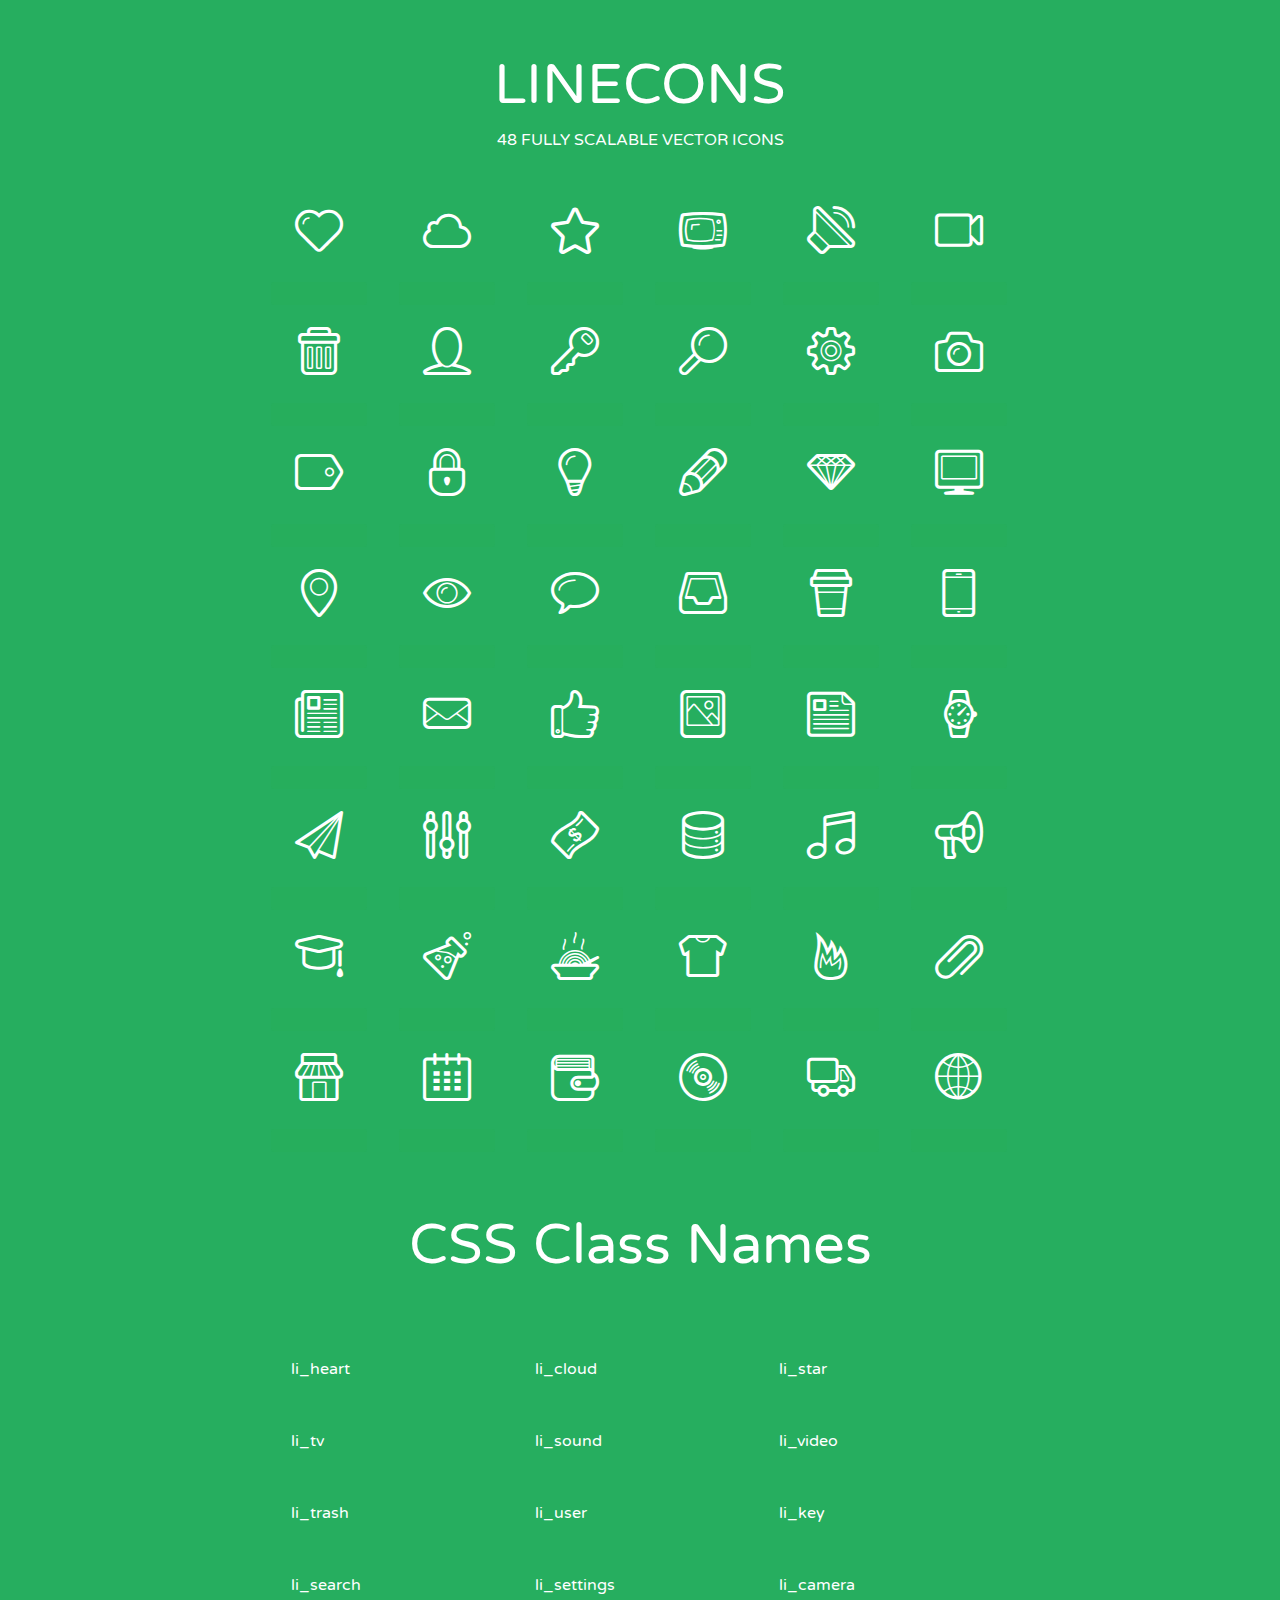
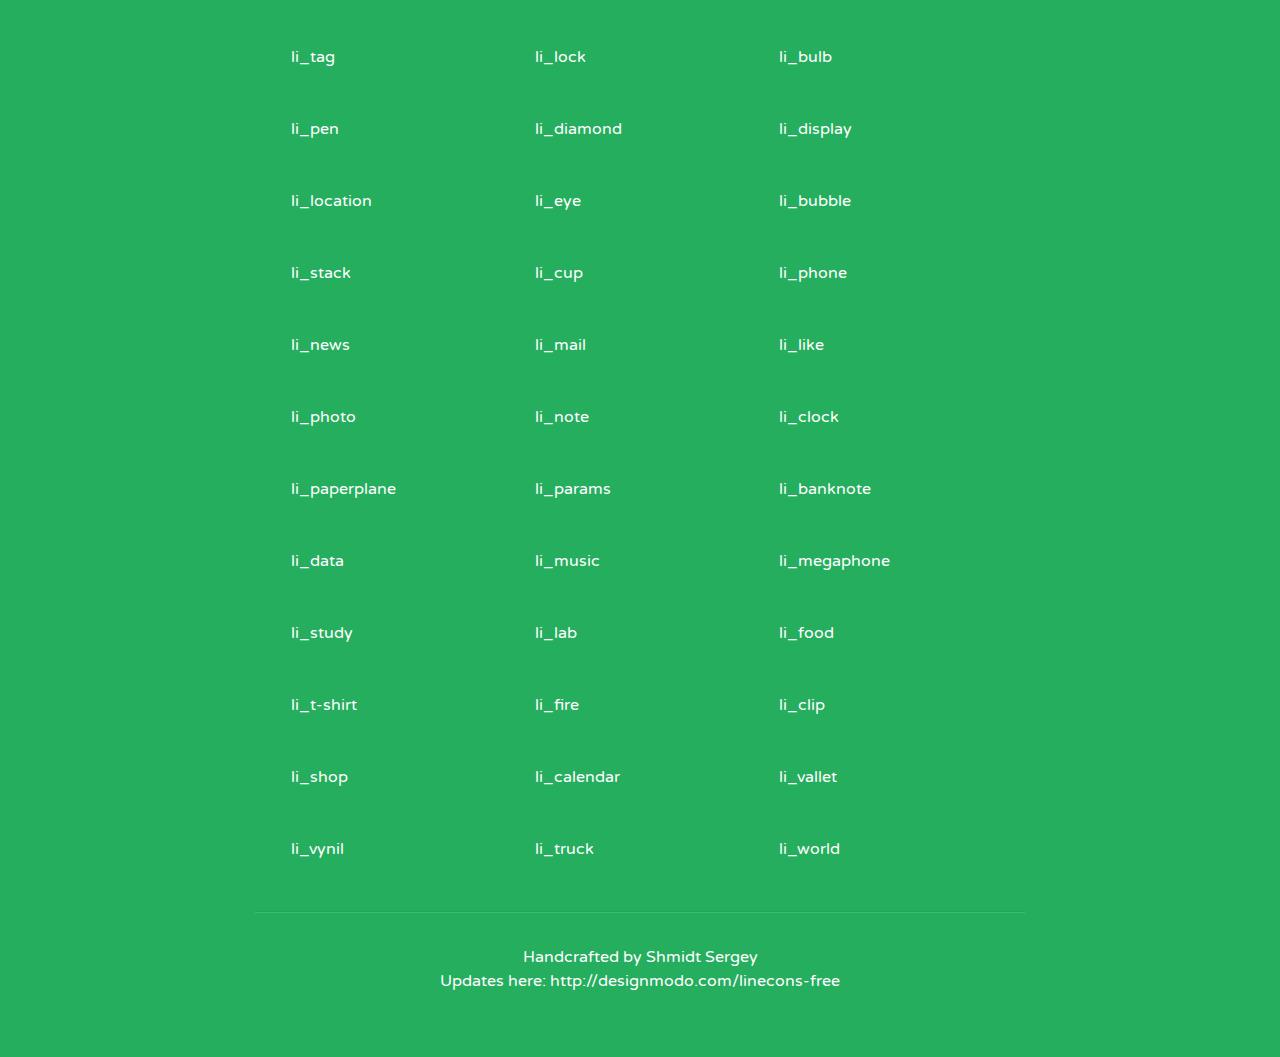
<file: css/fonts/linecons/index.html>
<!doctype html>
<html>
<head>
<title>LINECONS - 48 Fully Scalable Vector Icons</title>
<link rel="stylesheet" href="style.css" />
<link href='http://fonts.googleapis.com/css?family=Varela+Round' rel='stylesheet' type='text/css'>
<!--[if lte IE 7]><script src="lte-ie7.js"></script><![endif]-->

<!-- 

Thanks http://icomoon.io/app/ for amazing service!

-->


<style>
	section, header, footer {display: block;}
	body {
		font-family: 'Varela Round', sans-serif;
		color: #333333;
		line-height: 1.5;
		font-size: 16px;
		background:#26ae5f;
		color:white;
		-moz-text-shadow: 0 1px 1px rgba(0, 0, 0, 0.21);
		-webkit-text-shadow: 0 1px 1px rgba(0, 0, 0, 0.21);
	}
	* {
		-moz-box-sizing: border-box;
		-webkit-box-sizing: border-box;
		box-sizing: border-box;
		margin: 0;
		padding: 0;
	}
	.glyph {
		float: left;
		text-align: center;
		padding: .5em;
		margin: 0 .5em;
		width: 7em;
		border-radius: .375em;
		top:0;
		position:relative;
		-webkit-transition:0.2s ease-in;
		-o-transition:0.2s ease-in;
		-moz-transition:0.2s ease-in;
		-ie-transition:0.2s ease-in;
		transition:0.2s ease-in;
	}
	.glyph input {
		width: 100%;
		text-align: center;
		font-family: consolas, monospace;
		border-radius:3px;
		border:none;
		padding:4px;
		background:#26AE5C;
		color:#26AE5C;
		-webkit-transition:0.2s ease-in;
		-o-transition:0.2s ease-in;
		-moz-transition:0.2s ease-in;
		-ie-transition:0.2s ease-in;
		transition:0.2s ease-in;
	}
	.glyph:hover input {
		background:#26ae5f;
		padding:4px;
		color:#ffffff;
	}
	.glyph:hover {
		-webkit-transition: all 0.5s ease-out;
		background:#222821;
		color:#fff;
		text-shadow: none;
		-moz-text-shadow: none;
		-webkit-text-shadow: none;
		top:-5px;
		position:relative;
	}
	.glyph input, .mtm {
		margin-top: .75em;
	}
	.w-main {
		width: 770px;
		text-align:center;
	}
	.centered {
		margin-left: auto;
		margin-right: auto;
	}
	.fs1 {
		font-size: 3em;
	}
	header {
		margin: 2em 0;
		padding-bottom: .5em;
	}
	header h1 {
		font-size: 3.5em;
		font-weight: normal;
	}
	.clearfix:before, .clearfix:after { content: ""; display: table; }
	.clearfix:after, .clear { clear: both; }
	footer {
		margin: 2em 0;
		padding: 2em 0;
		border-top: 1px solid rgb(60, 189, 114);
		box-shadow: 0 -1px rgb(33, 165, 89);
	}
	a, a:visited {
		color: #ffffff; text-decoration:none;
	}
	a:hover, a:focus {color: #222821; text-decoration:none;}
	.box1 {
		display: inline-block;
		width: 14em;
		padding: .25em .5em;
		margin: .5em 1em .5em 0;
		text-align:left;
		
	}
	.box1 span { 
		font-size:2em;
		position: relative;
		top: 0.25em;
		margin-right: 0.1em;
	}
</style>
</head>
<body>
	<div class="w-main centered">
	<section class="mtm clearfix" id="glyphs">
	<header>
		<h1>LINECONS</h1>
		<p>48 FULLY SCALABLE VECTOR ICONS</p>
	</header>
	<div class="glyph">
		<div class="fs1" aria-hidden="true" data-icon="&#xe000;"></div>
		<input type="text" readonly="readonly" value="&amp;#xe000;" />
	</div>
	<div class="glyph">
		<div class="fs1" aria-hidden="true" data-icon="&#xe001;"></div>
		<input type="text" readonly="readonly" value="&amp;#xe001;" />
	</div>
	<div class="glyph">
		<div class="fs1" aria-hidden="true" data-icon="&#xe002;"></div>
		<input type="text" readonly="readonly" value="&amp;#xe002;" />
	</div>
	<div class="glyph">
		<div class="fs1" aria-hidden="true" data-icon="&#xe003;"></div>
		<input type="text" readonly="readonly" value="&amp;#xe003;" />
	</div>
	<div class="glyph">
		<div class="fs1" aria-hidden="true" data-icon="&#xe004;"></div>
		<input type="text" readonly="readonly" value="&amp;#xe004;" />
	</div>
	<div class="glyph">
		<div class="fs1" aria-hidden="true" data-icon="&#xe005;"></div>
		<input type="text" readonly="readonly" value="&amp;#xe005;" />
	</div>
	<div class="glyph">
		<div class="fs1" aria-hidden="true" data-icon="&#xe006;"></div>
		<input type="text" readonly="readonly" value="&amp;#xe006;" />
	</div>
	<div class="glyph">
		<div class="fs1" aria-hidden="true" data-icon="&#xe007;"></div>
		<input type="text" readonly="readonly" value="&amp;#xe007;" />
	</div>
	<div class="glyph">
		<div class="fs1" aria-hidden="true" data-icon="&#xe008;"></div>
		<input type="text" readonly="readonly" value="&amp;#xe008;" />
	</div>
	<div class="glyph">
		<div class="fs1" aria-hidden="true" data-icon="&#xe009;"></div>
		<input type="text" readonly="readonly" value="&amp;#xe009;" />
	</div>
	<div class="glyph">
		<div class="fs1" aria-hidden="true" data-icon="&#xe00a;"></div>
		<input type="text" readonly="readonly" value="&amp;#xe00a;" />
	</div>
	<div class="glyph">
		<div class="fs1" aria-hidden="true" data-icon="&#xe00b;"></div>
		<input type="text" readonly="readonly" value="&amp;#xe00b;" />
	</div>
	<div class="glyph">
		<div class="fs1" aria-hidden="true" data-icon="&#xe00c;"></div>
		<input type="text" readonly="readonly" value="&amp;#xe00c;" />
	</div>
	<div class="glyph">
		<div class="fs1" aria-hidden="true" data-icon="&#xe00d;"></div>
		<input type="text" readonly="readonly" value="&amp;#xe00d;" />
	</div>
	<div class="glyph">
		<div class="fs1" aria-hidden="true" data-icon="&#xe00e;"></div>
		<input type="text" readonly="readonly" value="&amp;#xe00e;" />
	</div>
	<div class="glyph">
		<div class="fs1" aria-hidden="true" data-icon="&#xe00f;"></div>
		<input type="text" readonly="readonly" value="&amp;#xe00f;" />
	</div>
	<div class="glyph">
		<div class="fs1" aria-hidden="true" data-icon="&#xe010;"></div>
		<input type="text" readonly="readonly" value="&amp;#xe010;" />
	</div>
	<div class="glyph">
		<div class="fs1" aria-hidden="true" data-icon="&#xe011;"></div>
		<input type="text" readonly="readonly" value="&amp;#xe011;" />
	</div>
	<div class="glyph">
		<div class="fs1" aria-hidden="true" data-icon="&#xe012;"></div>
		<input type="text" readonly="readonly" value="&amp;#xe012;" />
	</div>
	<div class="glyph">
		<div class="fs1" aria-hidden="true" data-icon="&#xe013;"></div>
		<input type="text" readonly="readonly" value="&amp;#xe013;" />
	</div>
	<div class="glyph">
		<div class="fs1" aria-hidden="true" data-icon="&#xe014;"></div>
		<input type="text" readonly="readonly" value="&amp;#xe014;" />
	</div>
	<div class="glyph">
		<div class="fs1" aria-hidden="true" data-icon="&#xe015;"></div>
		<input type="text" readonly="readonly" value="&amp;#xe015;" />
	</div>
	<div class="glyph">
		<div class="fs1" aria-hidden="true" data-icon="&#xe016;"></div>
		<input type="text" readonly="readonly" value="&amp;#xe016;" />
	</div>
	<div class="glyph">
		<div class="fs1" aria-hidden="true" data-icon="&#xe017;"></div>
		<input type="text" readonly="readonly" value="&amp;#xe017;" />
	</div>
	<div class="glyph">
		<div class="fs1" aria-hidden="true" data-icon="&#xe018;"></div>
		<input type="text" readonly="readonly" value="&amp;#xe018;" />
	</div>
	<div class="glyph">
		<div class="fs1" aria-hidden="true" data-icon="&#xe019;"></div>
		<input type="text" readonly="readonly" value="&amp;#xe019;" />
	</div>
	<div class="glyph">
		<div class="fs1" aria-hidden="true" data-icon="&#xe01a;"></div>
		<input type="text" readonly="readonly" value="&amp;#xe01a;" />
	</div>
	<div class="glyph">
		<div class="fs1" aria-hidden="true" data-icon="&#xe01b;"></div>
		<input type="text" readonly="readonly" value="&amp;#xe01b;" />
	</div>
	<div class="glyph">
		<div class="fs1" aria-hidden="true" data-icon="&#xe01c;"></div>
		<input type="text" readonly="readonly" value="&amp;#xe01c;" />
	</div>
	<div class="glyph">
		<div class="fs1" aria-hidden="true" data-icon="&#xe01d;"></div>
		<input type="text" readonly="readonly" value="&amp;#xe01d;" />
	</div>
	<div class="glyph">
		<div class="fs1" aria-hidden="true" data-icon="&#xe01e;"></div>
		<input type="text" readonly="readonly" value="&amp;#xe01e;" />
	</div>
	<div class="glyph">
		<div class="fs1" aria-hidden="true" data-icon="&#xe01f;"></div>
		<input type="text" readonly="readonly" value="&amp;#xe01f;" />
	</div>
	<div class="glyph">
		<div class="fs1" aria-hidden="true" data-icon="&#xe020;"></div>
		<input type="text" readonly="readonly" value="&amp;#xe020;" />
	</div>
	<div class="glyph">
		<div class="fs1" aria-hidden="true" data-icon="&#xe021;"></div>
		<input type="text" readonly="readonly" value="&amp;#xe021;" />
	</div>
	<div class="glyph">
		<div class="fs1" aria-hidden="true" data-icon="&#xe022;"></div>
		<input type="text" readonly="readonly" value="&amp;#xe022;" />
	</div>
	<div class="glyph">
		<div class="fs1" aria-hidden="true" data-icon="&#xe023;"></div>
		<input type="text" readonly="readonly" value="&amp;#xe023;" />
	</div>
	<div class="glyph">
		<div class="fs1" aria-hidden="true" data-icon="&#xe024;"></div>
		<input type="text" readonly="readonly" value="&amp;#xe024;" />
	</div>
	<div class="glyph">
		<div class="fs1" aria-hidden="true" data-icon="&#xe025;"></div>
		<input type="text" readonly="readonly" value="&amp;#xe025;" />
	</div>
	<div class="glyph">
		<div class="fs1" aria-hidden="true" data-icon="&#xe026;"></div>
		<input type="text" readonly="readonly" value="&amp;#xe026;" />
	</div>
	<div class="glyph">
		<div class="fs1" aria-hidden="true" data-icon="&#xe027;"></div>
		<input type="text" readonly="readonly" value="&amp;#xe027;" />
	</div>
	<div class="glyph">
		<div class="fs1" aria-hidden="true" data-icon="&#xe028;"></div>
		<input type="text" readonly="readonly" value="&amp;#xe028;" />
	</div>
	<div class="glyph">
		<div class="fs1" aria-hidden="true" data-icon="&#xe029;"></div>
		<input type="text" readonly="readonly" value="&amp;#xe029;" />
	</div>
	<div class="glyph">
		<div class="fs1" aria-hidden="true" data-icon="&#xe02a;"></div>
		<input type="text" readonly="readonly" value="&amp;#xe02a;" />
	</div>
	<div class="glyph">
		<div class="fs1" aria-hidden="true" data-icon="&#xe02b;"></div>
		<input type="text" readonly="readonly" value="&amp;#xe02b;" />
	</div>
	<div class="glyph">
		<div class="fs1" aria-hidden="true" data-icon="&#xe02c;"></div>
		<input type="text" readonly="readonly" value="&amp;#xe02c;" />
	</div>
	<div class="glyph">
		<div class="fs1" aria-hidden="true" data-icon="&#xe02d;"></div>
		<input type="text" readonly="readonly" value="&amp;#xe02d;" />
	</div>
	<div class="glyph">
		<div class="fs1" aria-hidden="true" data-icon="&#xe02e;"></div>
		<input type="text" readonly="readonly" value="&amp;#xe02e;" />
	</div>
	<div class="glyph">
		<div class="fs1" aria-hidden="true" data-icon="&#xe02f;"></div>
		<input type="text" readonly="readonly" value="&amp;#xe02f;" />
	</div>
	</section>
	<div class="clear"></div>
	<section class="mtm clearfix" id="glyphs">
	<header>
		<h1>CSS Class Names</h1>
	</header>
	<span class="box1">
		<span aria-hidden="true" class="li_heart"></span>
		&nbsp;li_heart
	</span>
	<span class="box1">
		<span aria-hidden="true" class="li_cloud"></span>
		&nbsp;li_cloud
	</span>
	<span class="box1">
		<span aria-hidden="true" class="li_star"></span>
		&nbsp;li_star
	</span>
	<span class="box1">
		<span aria-hidden="true" class="li_tv"></span>
		&nbsp;li_tv
	</span>
	<span class="box1">
		<span aria-hidden="true" class="li_sound"></span>
		&nbsp;li_sound
	</span>
	<span class="box1">
		<span aria-hidden="true" class="li_video"></span>
		&nbsp;li_video
	</span>
	<span class="box1">
		<span aria-hidden="true" class="li_trash"></span>
		&nbsp;li_trash
	</span>
	<span class="box1">
		<span aria-hidden="true" class="li_user"></span>
		&nbsp;li_user
	</span>
	<span class="box1">
		<span aria-hidden="true" class="li_key"></span>
		&nbsp;li_key
	</span>
	<span class="box1">
		<span aria-hidden="true" class="li_search"></span>
		&nbsp;li_search
	</span>
	<span class="box1">
		<span aria-hidden="true" class="li_settings"></span>
		&nbsp;li_settings
	</span>
	<span class="box1">
		<span aria-hidden="true" class="li_camera"></span>
		&nbsp;li_camera
	</span>
	<span class="box1">
		<span aria-hidden="true" class="li_tag"></span>
		&nbsp;li_tag
	</span>
	<span class="box1">
		<span aria-hidden="true" class="li_lock"></span>
		&nbsp;li_lock
	</span>
	<span class="box1">
		<span aria-hidden="true" class="li_bulb"></span>
		&nbsp;li_bulb
	</span>
	<span class="box1">
		<span aria-hidden="true" class="li_pen"></span>
		&nbsp;li_pen
	</span>
	<span class="box1">
		<span aria-hidden="true" class="li_diamond"></span>
		&nbsp;li_diamond
	</span>
	<span class="box1">
		<span aria-hidden="true" class="li_display"></span>
		&nbsp;li_display
	</span>
	<span class="box1">
		<span aria-hidden="true" class="li_location"></span>
		&nbsp;li_location
	</span>
	<span class="box1">
		<span aria-hidden="true" class="li_eye"></span>
		&nbsp;li_eye
	</span>
	<span class="box1">
		<span aria-hidden="true" class="li_bubble"></span>
		&nbsp;li_bubble
	</span>
	<span class="box1">
		<span aria-hidden="true" class="li_stack"></span>
		&nbsp;li_stack
	</span>
	<span class="box1">
		<span aria-hidden="true" class="li_cup"></span>
		&nbsp;li_cup
	</span>
	<span class="box1">
		<span aria-hidden="true" class="li_phone"></span>
		&nbsp;li_phone
	</span>
	<span class="box1">
		<span aria-hidden="true" class="li_news"></span>
		&nbsp;li_news
	</span>
	<span class="box1">
		<span aria-hidden="true" class="li_mail"></span>
		&nbsp;li_mail
	</span>
	<span class="box1">
		<span aria-hidden="true" class="li_like"></span>
		&nbsp;li_like
	</span>
	<span class="box1">
		<span aria-hidden="true" class="li_photo"></span>
		&nbsp;li_photo
	</span>
	<span class="box1">
		<span aria-hidden="true" class="li_note"></span>
		&nbsp;li_note
	</span>
	<span class="box1">
		<span aria-hidden="true" class="li_clock"></span>
		&nbsp;li_clock
	</span>
	<span class="box1">
		<span aria-hidden="true" class="li_paperplane"></span>
		&nbsp;li_paperplane
	</span>
	<span class="box1">
		<span aria-hidden="true" class="li_params"></span>
		&nbsp;li_params
	</span>
	<span class="box1">
		<span aria-hidden="true" class="li_banknote"></span>
		&nbsp;li_banknote
	</span>
	<span class="box1">
		<span aria-hidden="true" class="li_data"></span>
		&nbsp;li_data
	</span>
	<span class="box1">
		<span aria-hidden="true" class="li_music"></span>
		&nbsp;li_music
	</span>
	<span class="box1">
		<span aria-hidden="true" class="li_megaphone"></span>
		&nbsp;li_megaphone
	</span>
	<span class="box1">
		<span aria-hidden="true" class="li_study"></span>
		&nbsp;li_study
	</span>
	<span class="box1">
		<span aria-hidden="true" class="li_lab"></span>
		&nbsp;li_lab
	</span>
	<span class="box1">
		<span aria-hidden="true" class="li_food"></span>
		&nbsp;li_food
	</span>
	<span class="box1">
		<span aria-hidden="true" class="li_t-shirt"></span>
		&nbsp;li_t-shirt
	</span>
	<span class="box1">
		<span aria-hidden="true" class="li_fire"></span>
		&nbsp;li_fire
	</span>
	<span class="box1">
		<span aria-hidden="true" class="li_clip"></span>
		&nbsp;li_clip
	</span>
	<span class="box1">
		<span aria-hidden="true" class="li_shop"></span>
		&nbsp;li_shop
	</span>
	<span class="box1">
		<span aria-hidden="true" class="li_calendar"></span>
		&nbsp;li_calendar
	</span>
	<span class="box1">
		<span aria-hidden="true" class="li_vallet"></span>
		&nbsp;li_vallet
	</span>
	<span class="box1">
		<span aria-hidden="true" class="li_vynil"></span>
		&nbsp;li_vynil
	</span>
	<span class="box1">
		<span aria-hidden="true" class="li_truck"></span>
		&nbsp;li_truck
	</span>
	<span class="box1">
		<span aria-hidden="true" class="li_world"></span>
		&nbsp;li_world
	</span>
	</section>
	<footer>
		<p>Handcrafted by <a href="http://shmidt.in">Shmidt Sergey</a></p>
		<p>Updates here: <a href="http://designmodo.com/linecons-free">http://designmodo.com/linecons-free</a></p>
	</footer>
	</div>
	<script>
	document.getElementById("glyphs").addEventListener("click", function(e) {
		var target = e.target;
		if (target.tagName === "INPUT") {
			target.select();
		}
	});
	</script>
</body>
</html>
</file>
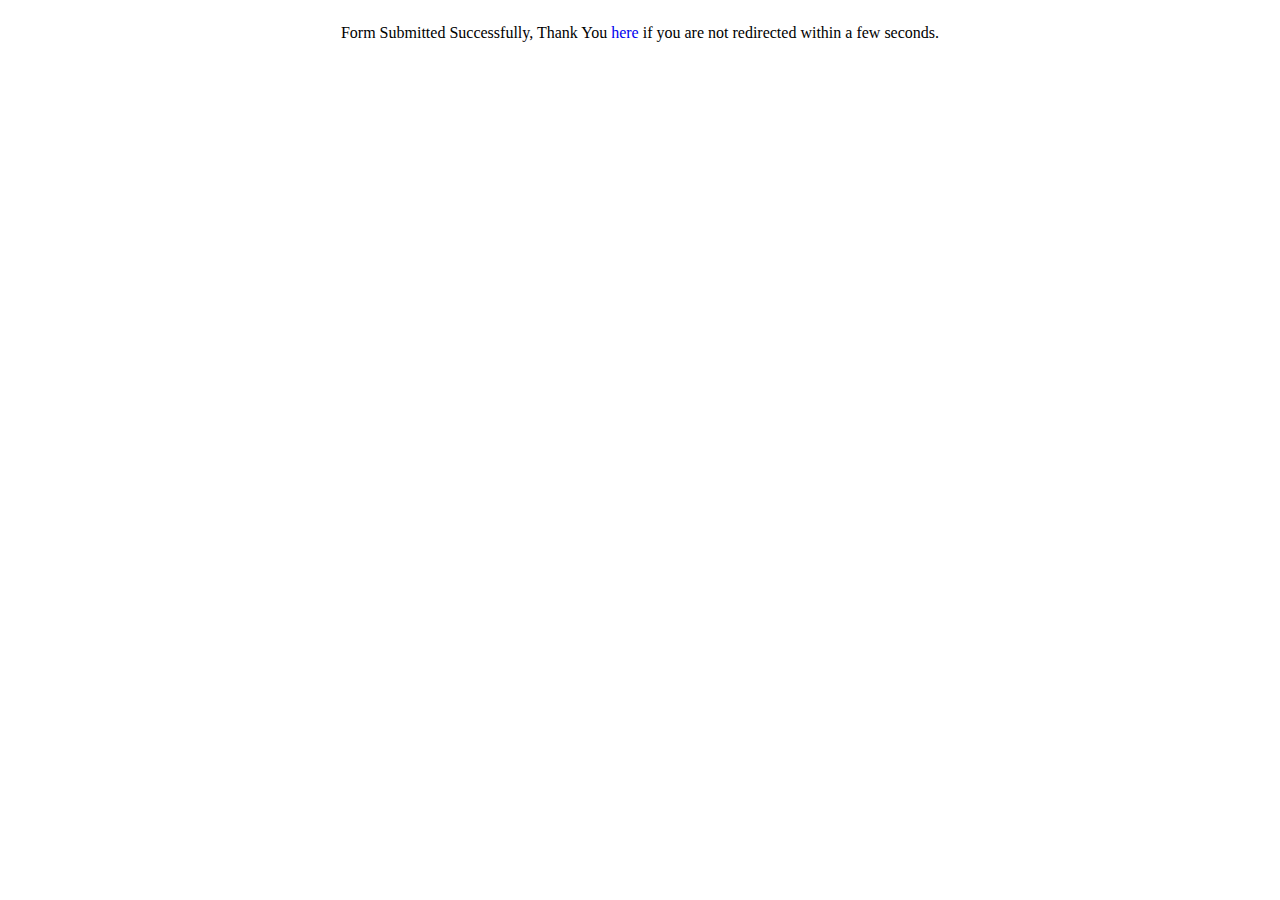
<file: success.html>
<!DOCTYPE html> 
<html>
<head>
	<title>Thank you!</title>
    <link rel="stylesheet" type="text/css" href="style.css">
    <meta name="viewport" content="width=device-width, initial-scale=1.0">
<meta name="generator" content="TSW WebCoder">
</head>
<body>
    <div class="part-five part-four" id="Get-Started" style="display: flex; align-items: center; justify-content: center; background-size: auto !important;">
        <p>Form Submitted Successfully, Thank You <a href="index.html" style="text-decoration: none; color #0986d9 !important;;">here </a> if you are not redirected within a few seconds.</p>
    </div>
    <script src="http://code.jquery.com/jquery-3.3.1.js"></script>
    <script>
        setTimeout(function () {
            window.location.replace("index.html"); //will redirect to main page (index.html)
        }, 7000); //will call the function after 3 secs.
    </script>   
</body>
</html>
</file>
<file: css/fonts/linecons/style.css>
@font-face {
	font-family: 'linecons';
	src:url('fonts/linecons.eot');
}
@font-face {
	font-family: 'linecons';
	src: url([data-uri]) format('svg'),
		 url([data-uri]) format('truetype');
	font-weight: normal;
	font-style: normal;
}

/* Use the following CSS code if you want to use data attributes for inserting your icons */
[data-icon]:before {
	font-family: 'linecons';
	content: attr(data-icon);
	speak: none;
	font-weight: normal;
	line-height: 1;
	-webkit-font-smoothing: antialiased;
}

/* Use the following CSS code if you want to have a class per icon */
[class^="linecons-"]:before, [class*=" linecons-"]:before {
	font-family: 'linecons';
	font-style: normal;
	speak: none;
	font-weight: normal;
	line-height: 1;
	-webkit-font-smoothing: antialiased;
}
.linecons-heart:before {
	content: "\e000";
}
.linecons-cloud:before {
	content: "\e001";
}
.linecons-star:before {
	content: "\e002";
}
.linecons-tv:before {
	content: "\e003";
}
.linecons-sound:before {
	content: "\e004";
}
.linecons-video:before {
	content: "\e005";
}
.linecons-trash:before {
	content: "\e006";
}
.linecons-user:before {
	content: "\e007";
}
.linecons-key:before {
	content: "\e008";
}
.linecons-search:before {
	content: "\e009";
}
.linecons-settings:before {
	content: "\e00a";
}
.linecons-camera:before {
	content: "\e00b";
}
.linecons-tag:before {
	content: "\e00c";
}
.linecons-lock:before {
	content: "\e00d";
}
.linecons-bulb:before {
	content: "\e00e";
}
.linecons-pen:before {
	content: "\e00f";
}
.linecons-diamond:before {
	content: "\e010";
}
.linecons-display:before {
	content: "\e011";
}
.linecons-location:before {
	content: "\e012";
}
.linecons-eye:before {
	content: "\e013";
}
.linecons-bubble:before {
	content: "\e014";
}
.linecons-stack:before {
	content: "\e015";
}
.linecons-cup:before {
	content: "\e016";
}
.linecons-phone:before {
	content: "\e017";
}
.linecons-news:before {
	content: "\e018";
}
.linecons-mail:before {
	content: "\e019";
}
.linecons-like:before {
	content: "\e01a";
}
.linecons-photo:before {
	content: "\e01b";
}
.linecons-note:before {
	content: "\e01c";
}
.linecons-clock:before {
	content: "\e01d";
}
.linecons-paperplane:before {
	content: "\e01e";
}
.linecons-params:before {
	content: "\e01f";
}
.linecons-banknote:before {
	content: "\e020";
}
.linecons-data:before {
	content: "\e021";
}
.linecons-music:before {
	content: "\e022";
}
.linecons-megaphone:before {
	content: "\e023";
}
.linecons-study:before {
	content: "\e024";
}
.linecons-lab:before {
	content: "\e025";
}
.linecons-food:before {
	content: "\e026";
}
.linecons-t-shirt:before {
	content: "\e027";
}
.linecons-fire:before {
	content: "\e028";
}
.linecons-clip:before {
	content: "\e029";
}
.linecons-shop:before {
	content: "\e02a";
}
.linecons-calendar:before {
	content: "\e02b";
}
.linecons-vallet:before {
	content: "\e02c";
}
.linecons-vynil:before {
	content: "\e02d";
}
.linecons-truck:before {
	content: "\e02e";
}
.linecons-world:before {
	content: "\e02f";
}
</file>
<file: style.css>
.container {
  display: flex;
  justify-content: center;
  align-items: center;
  height: 100vh;
  width: 100%;
}

.progress-bar__container {
  width: 80%;
  height: 2rem;
  border-radius: 2rem;
  position: relative;
  overflow: hidden;
  transition: all 0.5s;
  will-change: transform;
  box-shadow: 0 0 5px #e76f51;
}

.progress-bar {
  position: absolute;
  height: 100%;
  width: 100%;
  content: "";
  background-color: #e76f51;
  top:0;
  bottom: 0;
  left: -100%;
  border-radius: inherit;
  display: flex;
  justify-content: center;
  align-items:center;
  color: white;
  font-family: sans-serif;
}

.progress-bar__text {
  display: none;
}
.padd {
  padding-bottom : 300px
}
</file>
